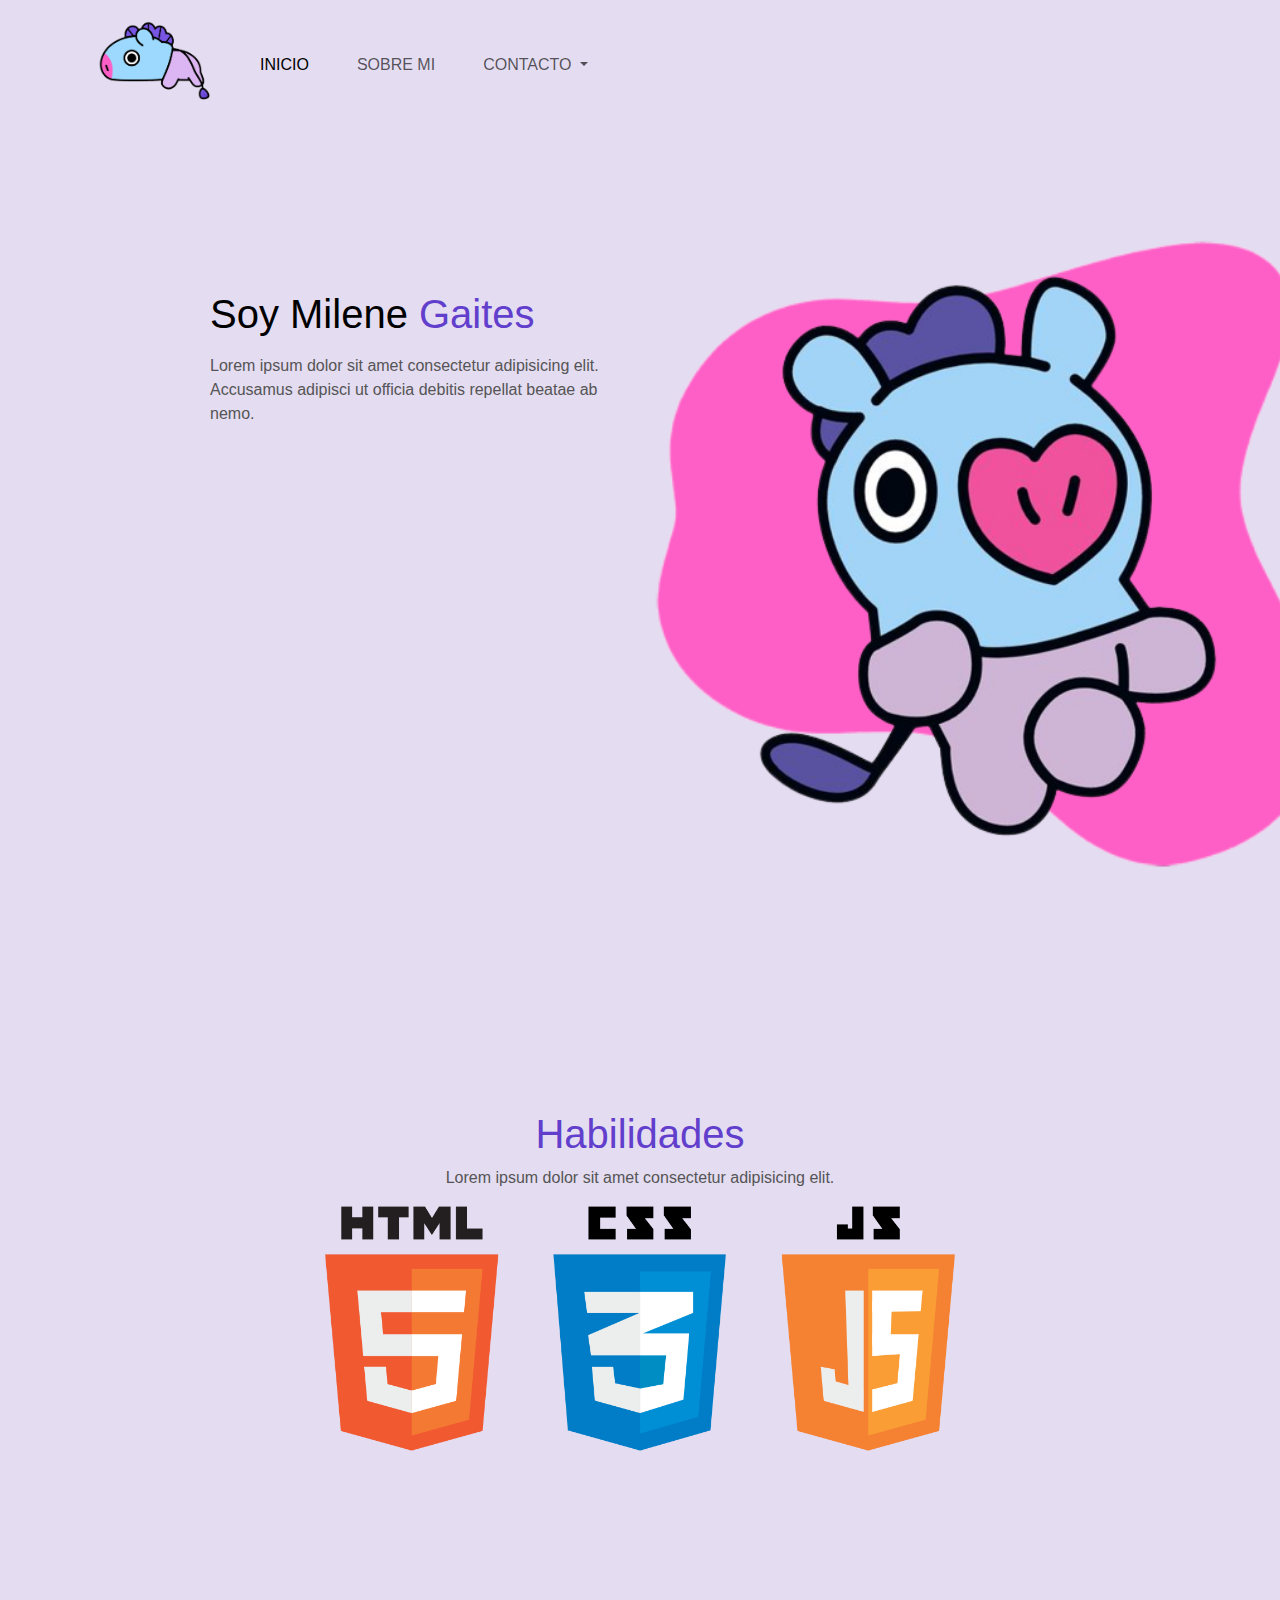
<file: index.html>
<!DOCTYPE html>
<html lang="en">

<head>
    <meta http-equiv="Content-Type" content="text/html; charset=UTF-8">
    <meta name="viewport" content="width=device-width, initial-scale=1.0">
    <title>Portfolio website</title>
    <link rel="stylesheet" href="styles.css">
   <link rel="stylesheet" href="https://cdn.jsdelivr.net/npm/bootstrap@5.3.2/dist/css/bootstrap.min.css
    "> 

</head>

<body>
    <nav class="navbar navbar-expand-lg ">
        <div class="container-fluid">
          <a class="navbar-brand" > <img src="img/mang logo.png"class="logo"></a>
          <button class="navbar-toggler" type="button" data-bs-toggle="collapse" data-bs-target="#navbarNavDropdown" aria-controls="navbarNavDropdown" aria-expanded="false" aria-label="Toggle navigation">
            <span class="navbar-toggler-icon"></span>
          </button>
          <div class="collapse navbar-collapse" id="navbarNavDropdown">
            <ul class="navbar-nav">
              <li class="nav-item">
                <a class="nav-link active " aria-current="page" href="#inicio">INICIO</a>
              </li>
              <li class="nav-item">
                <a class="nav-link" href="#sobremi">SOBRE MI</a>
              </li>
              
               <li class="nav-item dropdown">
                <a class="nav-link dropdown-toggle" href="#" role="button" data-bs-toggle="dropdown" aria-expanded="false">
                  CONTACTO
                </a>
                <ul class="dropdown-menu">
                  <li><a class="dropdown-item" href="#">Email</a></li>
                  <li><a class="dropdown-item" href="#">Github</a></li>
                  <li><a class="dropdown-item" href="#">LinkedIn</a></li>
                </ul>
              </li> 
            </ul>
          </div>
        </div>
      </nav>
    <!-- inicio -->
    <div class="hero" id="inicio">
        
        <div class="container ">
            <div class="row">
              <div class="col-md-5 col-lg">
                <div class="texto">
                    <h1> Soy Milene <span> Gaites</span></h1>
            <p>Lorem ipsum dolor sit amet consectetur adipisicing elit.
            <br> Accusamus adipisci ut officia debitis repellat beatae ab nemo.
                   </p>
                </div>
              </div>
             <div class="col-md-7 col-lg">
             <div class="imagenes" >
              <img src="img/forma icon.png" id="forma">
               <img src="img/mang_icon.png" id="icon">
            </div>
            </div>
            </div>
        </div>
    </div>
    <!-- termina inicio-->


    <!-- sobre mi -->
    <div class="sb" id="sobremi">
        
        <h1><span>Habilidades</span></h1>
                
       <p>Lorem ipsum dolor sit amet consectetur adipisicing elit. </p>
          
            
       <img src= "img/html5-logo-devextreme-multi-purpose-controls-html-javascript-3.png" class="imghabilidades">  
      
            
    </div>
 
   <script src="https://cdn.jsdelivr.net/npm/bootstrap@5.3.2/dist/js/bootstrap.bundle.min.js"></script> 
</body>

</html>
</file>
<file: styles.css>
body:not(.imagenes) {
    margin: 0;
    padding: 0;
    font-family: sans-serif;
   background-color: #e4dcf1;
}


.hero, .sb{
    position:relative;
    width:100%;
    height:100vh;
   ;

}
header{
    
    
    margin-right: 168px;
    display:flex;
    width:100%;
    padding: 1% 0;
    align-items: center;
    justify-content:space-between;
}
.logo{
    float: left;
    width: 8rem;
    margin-left: 5rem;
}

nav ul li{
    display: inline-block;
    list-style:none;
    margin: 1rem 1rem;

}
nav ul li a{
    text-decoration: none;
    color:black;
    font-weight: bold;
}
.navbar a:hover{
    color:#613ECC
}
.texto{
    margin-left:8rem;
   
   padding-top: 10rem;
}
.texto h1 {
    font-size: 2.5rem;
    color: black;
    margin-bottom:1rem;
    
    
}
span{
    color: #613ECC;
}
.texto p{
    color: #555;
    line-height: 1.5rem;
    
}
.imagenes{
    width:30% ;
    height: 70%;
    position:absolute;
    bottom:0 ;
    right: 100px ;
    margin-bottom: 2rem;
    margin-bottom: 10rem;
}
.imagenes img{

    
    height: 100%;
    position:absolute;
    left: 50%;
    bottom: 0;
    transform: translateX(-50%);
    transition: bottom 1s, left 1s;
  
}

 .imagenes:hover #forma{
    bottom:40px;
 }
 .imagenes:hover #icon{
    left: 45%;
 }
 .imghabilidades{
width: 70vh;
display: block;
margin: auto;
 }
 .sb h1 {

    width: 100%;
    text-align: center;
   padding-top: 5rem;
 }
 
 .sb p{
    text-align: center;
    color: #555;
    
 }
 .navbar{
    color:#D1C1E7 ;
 }
 /* D1C1E7 */
 .dropdown-menu{
    background-color:#e4dcf1 ;
    
 }
</file>
